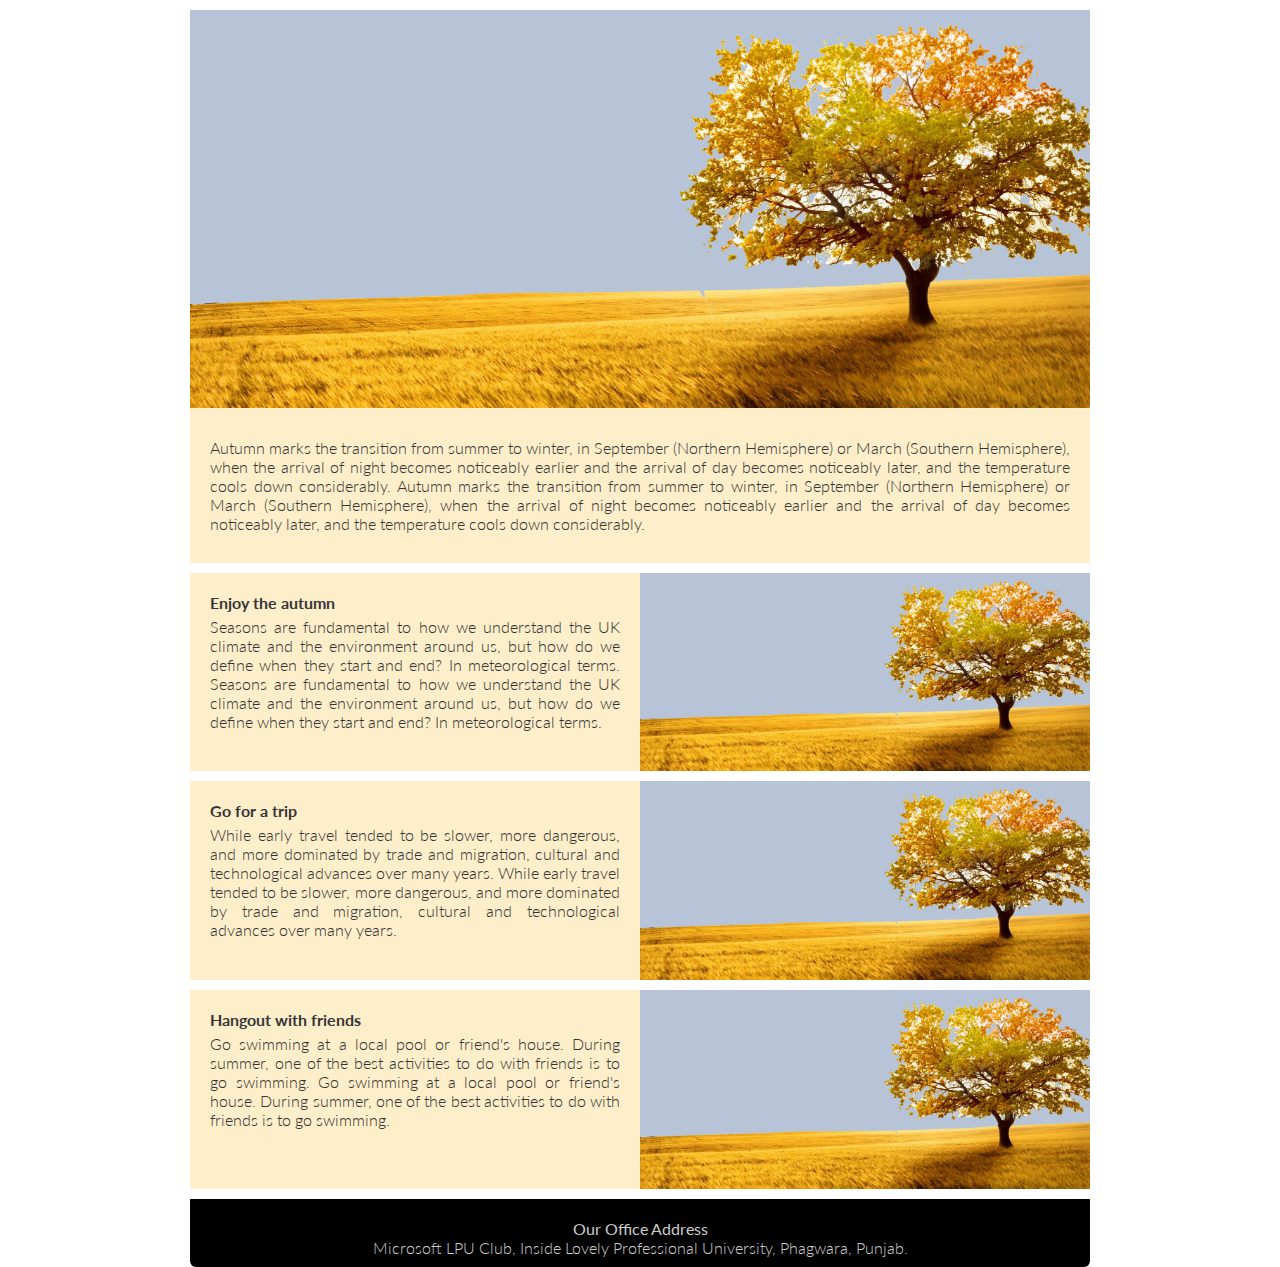
<file: 001/simple.html>
<!DOCTYPE html PUBLIC "-//W3C//DTD XHTML 1.0 Transitional//EN" "http://www.w3.org/TR/xhtml1/DTD/xhtml1-transitional.dtd">
<html xmlns="http://www.w3.org/1999/xhtml">
<head>
<meta http-equiv="Content-Type" content="text/html; charset=iso-8859-1" />
<title>Responsive HTML Mailer Template</title>
<meta name="author" content="Digital Ad Quest" content="https://www.digitaladquest.com">
<meta name="viewport" content="width=device-width, initial-scale=1.0">
<link href="https://fonts.googleapis.com/css?family=Lato:100,300,400" rel="stylesheet">
<link rel="stylesheet" href="simple.css">
</head>

<body leftmargin="0" topmargin="0" marginwidth="0" marginheight="0" yahoo="fix" >

<table width="100%" border="0" cellpadding="0" cellspacing="0" align="center">
	<tr>
		<td width="100%" valign="top" bgcolor="#ffffff" class="banner">
			<table width="900"  class="full-width" border="0" cellpadding="0" cellspacing="0" align="center" bgcolor="#eeeeed">
				<tr>
					<td valign="top"  bgcolor="#ffffff">
						<a href="#"><img  class="full-width" src="banner2.jpg" width="900" alt="" border="0"  /></a>
					</td>
				</tr>
			</table>

			<table width="900" border="0" cellpadding="0" cellspacing="0" align="center" class="full-width" bgcolor="#FEEECA">
				<tr>
					<td class="intro-para">
					Autumn marks the transition from summer to winter, in September (Northern Hemisphere) or March (Southern Hemisphere), when the arrival of night becomes noticeably earlier and the arrival of day becomes noticeably later, and the temperature cools down considerably.
					Autumn marks the transition from summer to winter, in September (Northern Hemisphere) or March (Southern Hemisphere), when the arrival of night becomes noticeably earlier and the arrival of day becomes noticeably later, and the temperature cools down considerably.

					</td>
				</tr>
			</table>
			<div  class="white-gap">&nbsp;</div><!-- spacer -->
			<table width="900" border="0" cellpadding="0" cellspacing="0" align="center" class="full-width" bgcolor="#FEEECA">
				<tr>
					<td>
						<table align="right" width="50%" cellpadding="0" cellspacing="0" border="0" class="full-width">
							<tr>
								<td valign="top" align="right" class="center">
								<p class="image-column"><a href="#">
								<img width="100%" height="auto" src="banner2.jpg" alt="" border="0"  class="full-width" /></a></p>
								</td>
							</tr>
						</table>
						<table align="left" width="50%" cellpadding="0" cellspacing="0" border="0" class="full-width">
							<tr>
								<td class="center-align image-description">
									<p class="image-para">
									<a href="#" class="image-heading">Enjoy the autumn</a></p>
									<p class="image-para-2" >
										Seasons are fundamental to how we understand the UK climate and the environment around us, but how do we define when they start and end? In meteorological terms.
										Seasons are fundamental to how we understand the UK climate and the environment around us, but how do we define when they start and end? In meteorological terms.

									</p>
								</td>
							</tr>
						</table>
					</td>
				</tr>
			</table>
<div class="banner-display" >&nbsp;</div><!-- spacer -->
			<table width="900" border="0" cellpadding="0" cellspacing="0" align="center" class="full-width" bgcolor="#FEEECA">
				<tr>
					<td>
						<table align="right" width="50%" cellpadding="0" cellspacing="0" border="0" class="full-width">
							<tr>
								<td valign="top" align="right" class="center" >
								<p class="image-column"><a href="#">
								<img width="100%" height="auto" src="banner2.jpg" alt="" border="0" class="full-width" /></a></p>
								</td>
							</tr>
						</table>
						<table width="50%" cellpadding="0" cellspacing="0" border="0" class="full-width">
							<tr>
								<td  class="center-align image-description">
								<p class="image-para">
								<a href="#" class="image-heading">Go for a trip</a></p>
								<p class="image-para-2" >
									While early travel tended to be slower, more dangerous, and more dominated by trade and migration, cultural and technological advances over many years.
									While early travel tended to be slower, more dangerous, and more dominated by trade and migration, cultural and technological advances over many years.

								</p>
								</td>
							</tr>
						</table>
					</td>
				</tr>
			</table>
			<div class="banner-display">&nbsp;</div><!-- spacer -->
			<table width="900" border="0" cellpadding="0" cellspacing="0" align="center" class="full-width" bgcolor="#FEEECA">
				<tr>
					<td>
						<table align="right" width="50%" cellpadding="0" cellspacing="0" border="0" class="full-width">
							<tr>
								<td valign="top" align="right" class="center">
								<p  class="image-column">
								<a href="#"><img width="100%" height="auto" src="banner2.jpg" alt="" border="0" class="full-width" /></a></p>
								</td>
							</tr>
						</table>
						<table align="left" width="50%" cellpadding="0" cellspacing="0" border="0" class="full-width">
							<tr>
								<td class="center-align image-description">
								<p class="image-para">
								<a href="#" class="image-heading">Hangout with friends</a></p>
								<p class="image-para-2" >
									Go swimming at a local pool or friend's house. During summer, one of the best activities to do with friends is to go swimming.
									Go swimming at a local pool or friend's house. During summer, one of the best activities to do with friends is to go swimming.

								</p>
								</td>
							</tr>
						</table>
					</td>
				</tr>
			</table>
			<div class="banner-display">&nbsp;</div><!-- spacer -->
			<table width="900" cellpadding="0" cellspacing="0" align="center" bgcolor="#000000" class="full-width table-round">
				<tr>
					<td class="footer-address" align="center">
						<span  class="address" >Our Office Address</span><br /><span class="address-sub">
							Microsoft LPU Club, Inside Lovely Professional University, Phagwara, Punjab.
					</td>
				</tr>

			</table>
		</td>
	</tr>
</table>

</body>
</html>
</file>
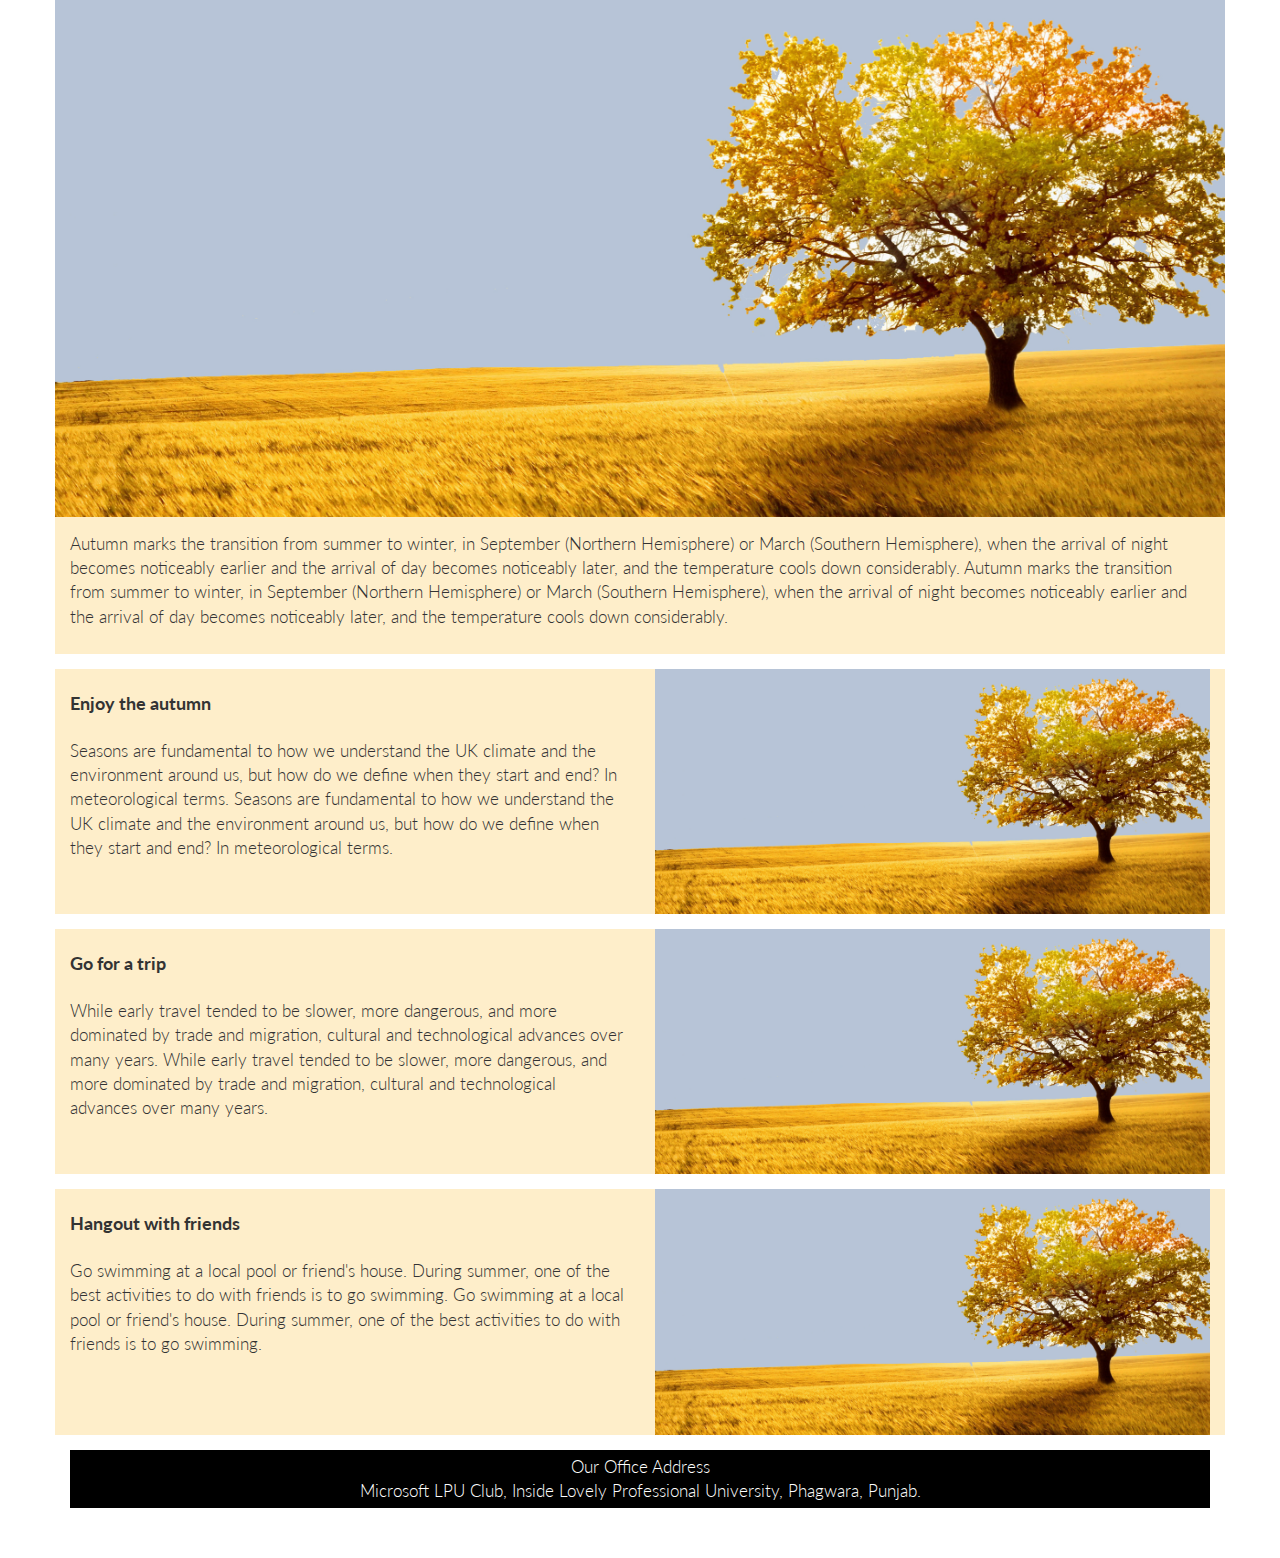
<file: 002/bootstrap.html>
<!DOCTYPE html>
<html xmlns="http://www.w3.org/1999/xhtml">
<head>
<meta http-equiv="Content-Type" content="text/html; charset=iso-8859-1" />
<title>Responsive HTML Mailer Template</title>
<meta name="viewport" content="width=device-width, initial-scale=1.0">
<link href="https://fonts.googleapis.com/css?family=Lato:100,300,400" rel="stylesheet">
<!-- Latest compiled and minified CSS -->
<link rel="stylesheet" href="https://maxcdn.bootstrapcdn.com/bootstrap/3.3.7/css/bootstrap.min.css" integrity="sha384-BVYiiSIFeK1dGmJRAkycuHAHRg32OmUcww7on3RYdg4Va+PmSTsz/K68vbdEjh4u" crossorigin="anonymous">
<link rel="stylesheet" type="text/css" href="style.css">
</head>
<body>
<div class="container">
	<section>
		<div class="row">
			<img class="img-responsive" src="banner2.jpg">
		</div>
		<div class="row">
			<div class="para col-md-12">
				<p>Autumn marks the transition from summer to winter, in September (Northern Hemisphere) or March (Southern Hemisphere), when the arrival of night becomes noticeably earlier and the arrival of day becomes noticeably later, and the temperature cools down considerably. Autumn marks the transition from summer to winter, in September (Northern Hemisphere) or March (Southern Hemisphere), when the arrival of night becomes noticeably earlier and the arrival of day becomes noticeably later, and the temperature cools down considerably.</p>
			</div>
		</div>
		<div class="row para">
			<div class="col-md-6">
			    <h4>Enjoy the autumn</h4>
				<p>Seasons are fundamental to how we understand the UK climate and the environment around us, but how do we define when they start and end? In meteorological terms. Seasons are fundamental to how we understand the UK climate and the environment around us, but how do we define when they start and end? In meteorological terms.</p>
			</div>
			<div class="col-md-6">
				<img class="img-responsive" src="banner2.jpg">
			</div>
		</div>
		<div class="row para">
			<div class="col-md-6">
				<h4>Go for a trip</h4>
				<p>While early travel tended to be slower, more dangerous, and more dominated by trade and migration, cultural and technological advances over many years. While early travel tended to be slower, more dangerous, and more dominated by trade and migration, cultural and technological advances over many years.</p>
			</div>
			<div class="col-md-6">
				<img class="img-responsive" src="banner2.jpg">
			</div>
		</div>
		<div class="row para">
			<div class="col-md-6">
				<h4>Hangout with friends</h4>
				<p>Go swimming at a local pool or friend's house. During summer, one of the best activities to do with friends is to go swimming. Go swimming at a local pool or friend's house. During summer, one of the best activities to do with friends is to go swimming.</p>
			</div>
			<div class="col-md-6">
				<img class="img-responsive" src="banner2.jpg" width="100%" height="100%">
			</div>
		</div>
	</section>
	<footer class="text-center">
		<span>Our Office Address</span><br/>
		<span>Microsoft LPU Club, Inside Lovely Professional University, Phagwara, Punjab.</span>
	</footer>
</div>                      
</body>
</html>
</file>
<file: 001/simple.css>
.ReadMsgBody {width: 100%; background-color: #ffffff;}
.ExternalClass {width: 100%; background-color: #ffffff;}
 body	 {width: 100%; background-color: #ffffff; margin:0; padding:0; -webkit-font-smoothing: antialiased;font-family: 'Lato', sans-serif;}
 table {border-collapse: collapse;}
body {
  font-family: 'Lato', sans-serif;
}
.banner {
  padding-top:10px;
}
.image-column {
  mso-table-lspace:0;
  mso-table-rspace:0;
  margin:0
}
.white-gap {
  height: 10px;
}
.intro-para {
  padding:20px;
  text-align:justify;
  color:#333333;
  font-weight:300;
  padding-top:30px;
  padding-bottom:30px
}

.image-description {
  color: #333333;
  font-weight:300;
  vertical-align: top;
  padding:20px
}
.image-para {
  mso-table-lspace:0;
  mso-table-rspace:0;
  margin:0; padding:0;
  padding-bottom:5px
}
.image-heading {
  text-decoration: none;
  font-size: 16px;
  color: #363636;
  font-weight: bold;
}
.image-para-2 {
  mso-table-lspace:0;
  mso-table-rspace:0;
  margin:0;
  text-align:justify !important
}
.banner-display {
  height: 10px;
}
.footer-address {
  padding-top:20px; padding-bottom:10px;
}
.address {
  color:#CCCCCC;
}
.address-sub {
  color:#CCCCCC;
  font-weight:300;
}
.table-round {
  border-radius: 0px 0px 6px 6px;
}
.unsub-div {
  text-align:center; color:#000000;
  font-weight:300;
  padding-bottom:40px;
  padding-top:10px
}
.unsub-div-2 {
  text-decoration:underline;
  color:#000000;
}
</file>
<file: 002/style.css>
body {
	font-family: 'Lato', sans-serif;
	font-weight: 300;
	font-size: 17px;
}

h4 {
	font-weight: bold;
	padding-top: 15px;
}

p{
	padding-bottom: 15px;
	padding-top: 15px;
}

.para {
	background: #feeeca;
	margin-bottom: 15px;
}

footer {
	background: black;
	color: white;
	padding: 5px;
	margin-bottom: 50px;
}
</file>
